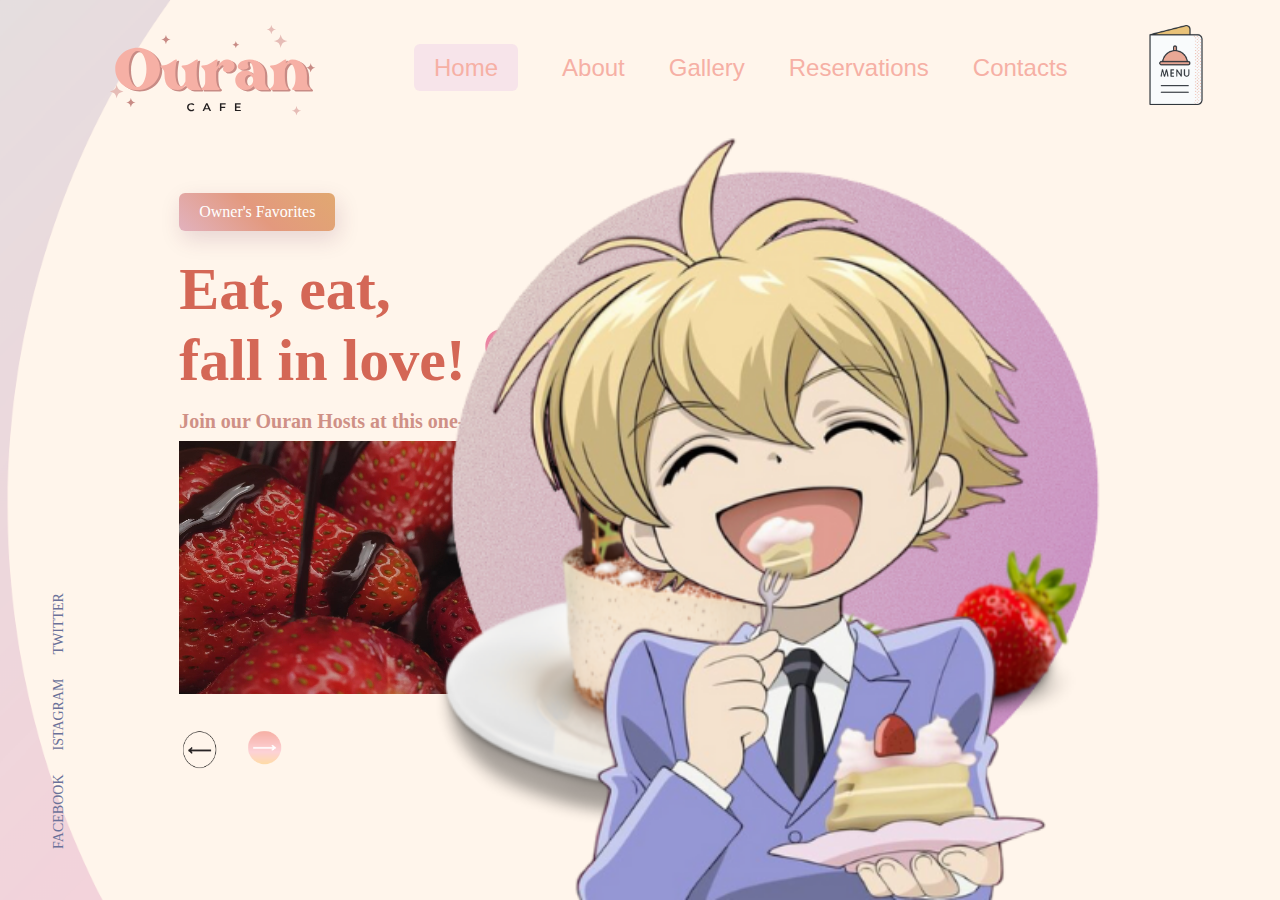
<file: index.html>
<!DOCTYPE html>
<html lang="en">
    <head>
        <meta charset="UTF-8">
        <title> The Ouran Cafe </title>
        <link rel="stylesheet" href="style.css">
    </head>
    <body>
        <div class="container">
            <div class="navbar">
                <img src="images/wordlogo4.svg" class="logo" alt="logopic">
                <nav>
                    <ul>
                    <li><a class="active" href="#">Home</a></li>
                    <li><a href="About.html">About</a></li>
                    <li><a href="Gallery.html">Gallery</a></li>
                    <li><a href="reservations.html">Reservations</a></li>
                    <li><a href="contacts.html">Contacts</a></li>
                    </ul>
                    
                </nav>
                <a href="menu.html"><img src="images/menu.png" class="menu" alt="menupic"></a>
            </div>
            <article>
                <a href="menu.html" class="button">Owner's Favorites</a>
                <header>
                <h1>Eat, eat, <br> fall in love! 💗</h1></header>
                <h2>Join our Ouran Hosts at this one-on-one date with their favorite drinks!</h2>

                <video src="featurevideo1.mp4" height="270" width="450" autoplay muted loop></video>

                <div class="arrowicons">
                    <img src="images/backarrow.png" alt="backarrow">
                    <a href="About.html"><img src="images/rightarrow.png" alt="rightarrow"></a>
                </div>


            </article>

            <img src="images/honey.png" alt="honeysenpaipic" class="featureimg">


            <footer>
                <a href="https://www.facebook.com/">FACEBOOK</a>
                <a href="https://www.instagram.com/">ISTAGRAM</a>
                <a href="https://twitter.com/">TWITTER</a>
            </footer>

        </div>
    </body>
</html>
</file>
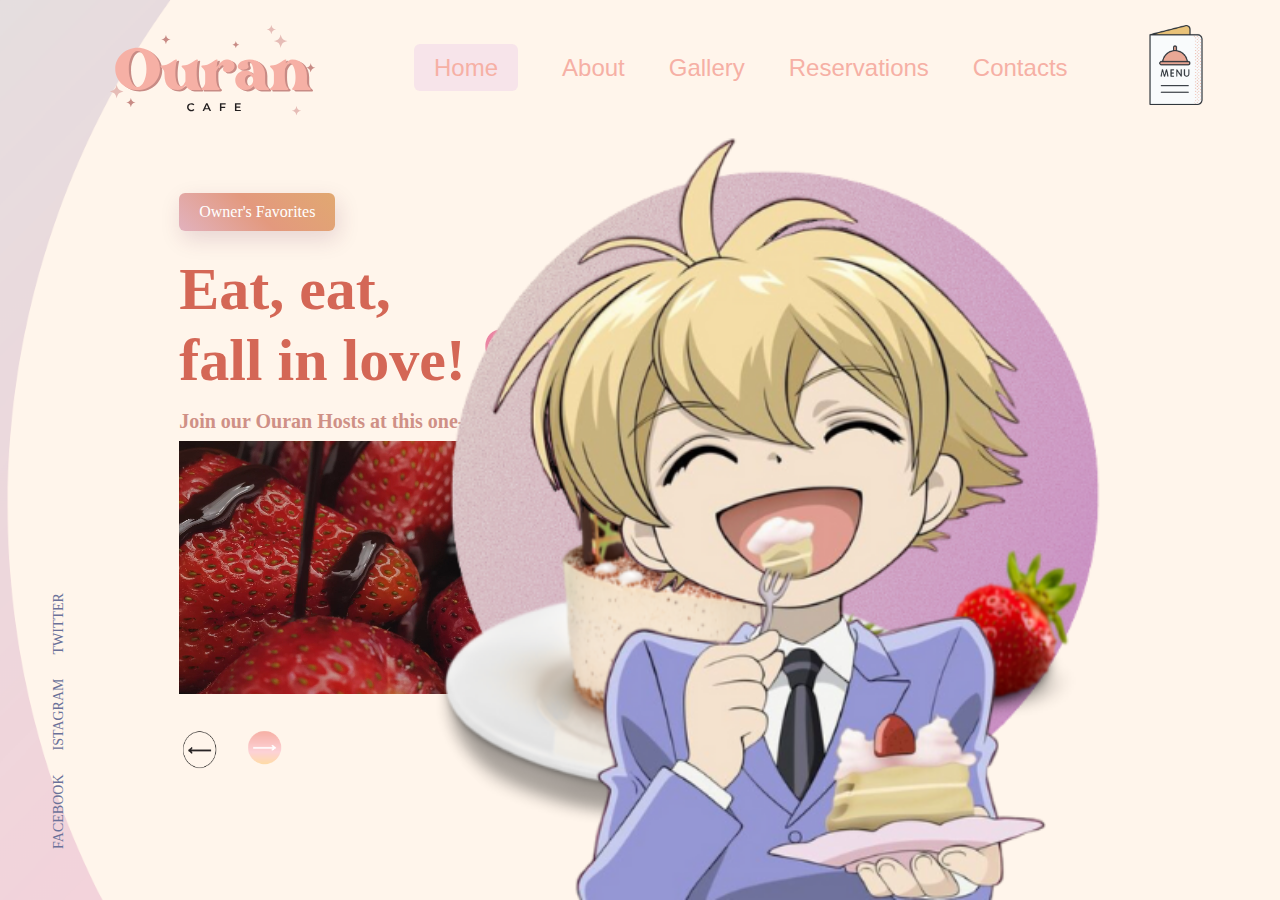
<file: AA1_cafe/index.html>
<!DOCTYPE html>
<html lang="en">
    <head>
        <meta charset="UTF-8">
        <title> The Ouran Cafe </title>
        <link rel="stylesheet" href="style.css">
    </head>
    <body>
        <div class="container">
            <div class="navbar">
                <img src="images/wordlogo4.svg" class="logo" alt="logopic">
                <nav>
                    <ul>
                    <li><a class="active" href="#">Home</a></li>
                    <li><a href="About.html">About</a></li>
                    <li><a href="Gallery.html">Gallery</a></li>
                    <li><a href="reservations.html">Reservations</a></li>
                    <li><a href="contacts.html">Contacts</a></li>
                    </ul>
                    
                </nav>
                <a href="menu.html"><img src="images/menu.png" class="menu" alt="menupic"></a>
            </div>
            <article>
                <a href="menu.html" class="button">Owner's Favorites</a>
                <h1>Eat, eat, <br> fall in love! 💗</h1>
                <h2>Join our Ouran Hosts at this one-on-one date with their favorite drinks!</h2>

                <video src="featurevideo1.mp4" height="270" width="450" autoplay muted loop></video>

                <div class="arrowicons">
                    <img src="images/backarrow.png" alt="backarrow">
                    <a href="About.html"><img src="images/rightarrow.png" alt="rightarrow"></a>
                </div>


            </article>

            <img src="images/honey.png" alt="honeysenpaipic" class="featureimg">


            <footer>
                <a href="https://www.facebook.com/">FACEBOOK</a>
                <a href="https://www.instagram.com/">ISTAGRAM</a>
                <a href="https://twitter.com/">TWITTER</a>
            </footer>

        </div>
    </body>
</html>
</file>
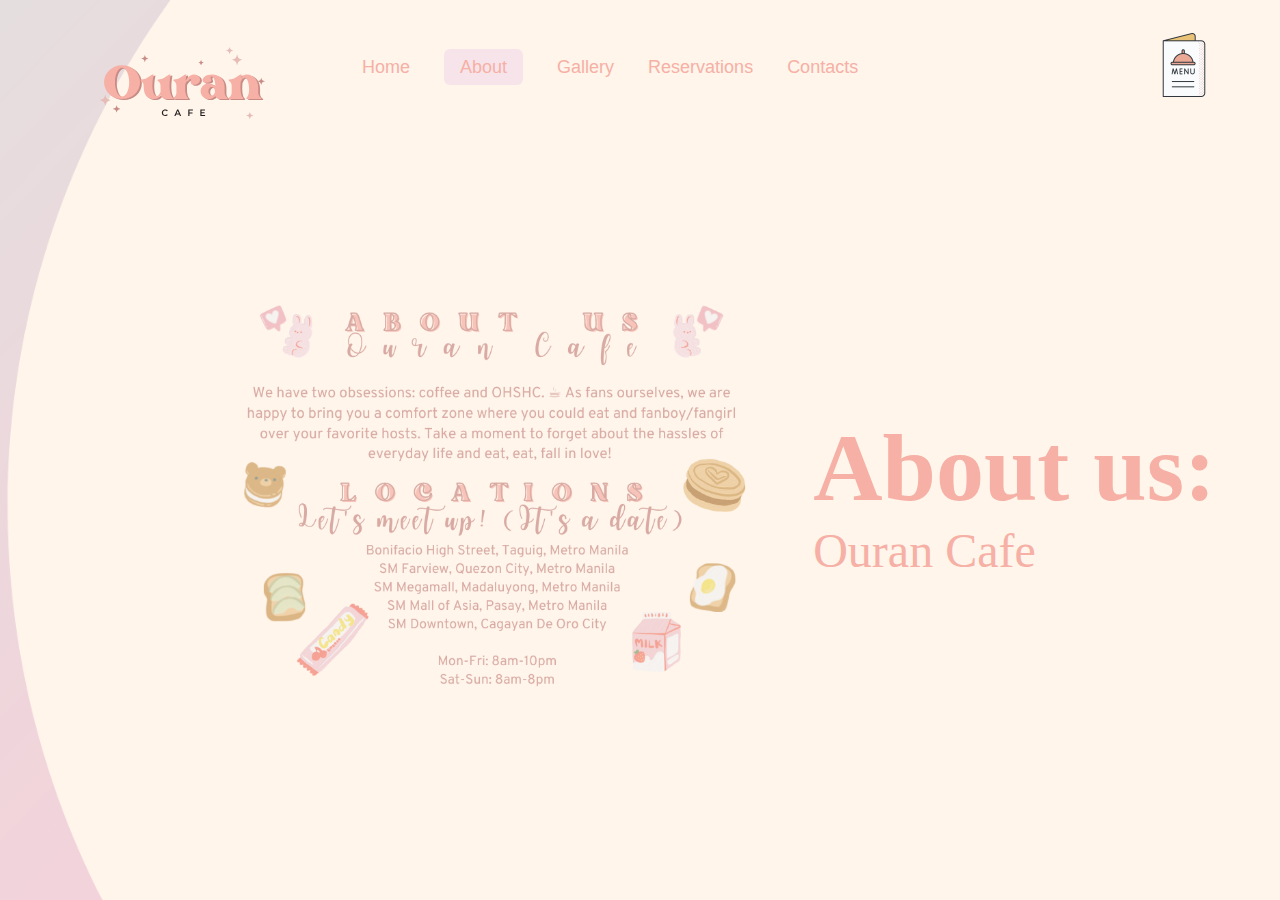
<file: About.html>
<!DOCTYPE html>
<html lang="en">
    <head>
        <meta charset="UTF-8">
        <title> About Us: The Ouran Cafe </title>
        <link rel="stylesheet" href="style2.css">
    </head>
    <body>
        <section>
            <div class="navbar">
                <img src="images/wordlogo4.svg" class="logo" alt="logopic">
                <nav>
                    <ul>
                        <li><a href="index.html">Home</a></li>
                        <li><a class="active" href="#">About</a></li>
                        <li><a href="Gallery.html">Gallery</a></li>
                        <li><a href="reservations.html">Reservations</a></li>
                        <li><a href="contacts.html">Contacts</a></li>
                        </ul>
                    
                </nav>
                <a href="menu.html"><img src="images/menu.png" class="menu" alt="menupic"></a>
            </div>
            <div id="content">
                <div class="title">
                  <div class="title-inner">
                    <div class="cafe">
                      <div class="cafe-inner"><h1>About us:</h1></div>
                    </div>
                    <div class="ouran">
                      <div class="ouran-inner">Ouran Cafe</div>
                    </div>
                  </div>
                </div>
              
                <div class="image">
                  <img src="aboutme/infopic.png" alt="information">
              </div>
              </div>
              
            </section>
    </body>
</html>
</file>
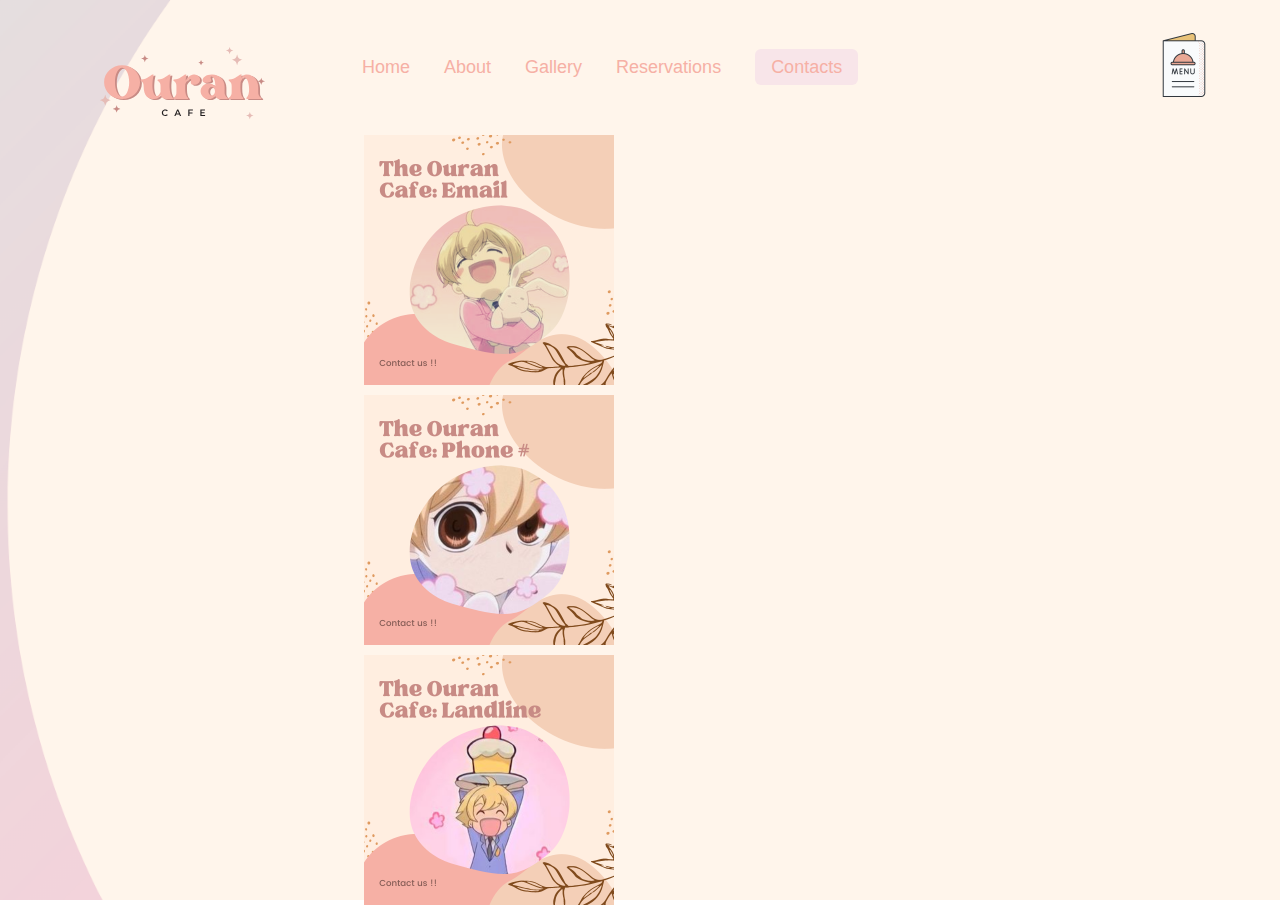
<file: contacts.html>
<!DOCTYPE html>
<html lang="en">
    <head>
        <meta charset="UTF-8">
        <title> Contacts: The Ouran Cafe </title>
    <style>

*{margin: 0;
    padding: 0;
    position: relative;
    box-sizing: border-box;
    }

    section{
        height: 100vh;
        width: 100%;
        background-image: url(images/background.png);
        background-position: center;
        background-size: cover;
        padding-left: 5%;
        padding-right: 5%;
        box-sizing: border-box;
        position: relative;

    }

    .navbar{
        width: 100%;
        height: 15vh;
        margin: auto;
        display: flex;
        align-items: center;
    }

    .logo{
        width: 193px;
        cursor: pointer;
        margin-top: auto;
        margin-left: 23px;
    }

    .menu{
        width: 64px;
        cursor: pointer;
    }
    
    nav{
        flex: 1;
        padding-left: 67px;
    }

    nav ul li{
        display: inline-block;
        list-style: none;
        margin: 5px 15px;
    }

    .navbar a { 
        color: #F6B0A5;
        font-family: 'Josefin Sans', sans-serif;
        font-size: 18px;
        text-decoration: none;
    }

    .navbar a:hover {
        color: rgba(122, 147, 202, 0.879)
    }

    .active {
        background-color: #F8E5E9;
        border-radius: 6px;
        padding: 8px 16px;
        box-sizing: border-box;
    }

.container {
    margin-left: 300px;
  position: relative;
  width: 50%;
}

.container2 {
    margin-left: 300px;
  position: relative;
  width: 50%;
}

.container3 {
    margin-left: 300px;
  position: relative;
  width: 50%;
}

.image {
  display: block;
  width: 250px;
  height: 250px;
  margin-bottom: 10px;
}

.overlay{
  position: absolute;
  bottom: 0;
  left: 0;
  right: 0;
  background-color: rgba(122, 147, 202, 0);
  overflow: hidden;
  width: 0;
  height: 200px;
  transition: .5s ease;
}

.overlay2{
  position: absolute;
  bottom: 0;
  left: 0;
  right: 0;
  background-color: rgba(122, 147, 202, 0);
  overflow: hidden;
  width: 0;
  height: 200px;
  transition: .5s ease;
}

.overlay3{
  position: absolute;
  bottom: 0;
  left: 0;
  right: 0;
  background-color: rgba(122, 147, 202, 0);
  overflow: hidden;
  width: 0;
  height: 200px;
  transition: .5s ease;
}

.container:hover .overlay {
  width: 1000px;
}

.container2:hover .overlay2 {
  width: 1000px;
}

.container3:hover .overlay3 {
  width: 1000px;
}

.text {
  color: #F6B0A5;
  font-family: 'Josefin Sans', sans-serif;
  font-size: 20px;
  position: absolute;
  top: 50%;
  left: 50%;
  -webkit-transform: translate(-50%, -50%);
  -ms-transform: translate(-50%, -50%);
  transform: translate(-50%, -50%);
  white-space: nowrap;
}
</style>
</head>
<body>

    <section>
        <div class="navbar">
            <img src="images/wordlogo4.svg" class="logo" alt="logopic">
            <nav>
                <ul>
                    <li><a href="index.html">Home</a></li>
                    <li><a href="About.html">About</a></li>
                    <li><a href="Gallery.html">Gallery</a></li>
                    <li><a href="reservations.html">Reservations</a></li>
                    <li><a class="active" href="#">Contacts</a></li>
                    </ul>
                
            </nav>
            <a href="menu.html"><img src="images/menu.png" class="menu" alt="menupic"></a>
        </div>

<div class="container">
  <img src="contacts/contact1.png" alt="contacts1" class="image">
  <div class="overlay">
    <div class="text"><h1>theourancafe@gmail.com</h1></div>
  </div>
  </div>
  <div class="container2">
  <img src="contacts/contact2.png" alt="contacts2" class="image">
  <div class="overlay2">
    <div class="text"><h1>09454383588</h1></div>
    </div>
  </div>
  <div class="container3">
  <img src="contacts/contact3.png" alt="contacts3" class="image">
  <div class="overlay3">
    <div class="text"><h1>8765-4321</h1></div>
  </div>
</div>
</section>

</body>
</html>
</file>
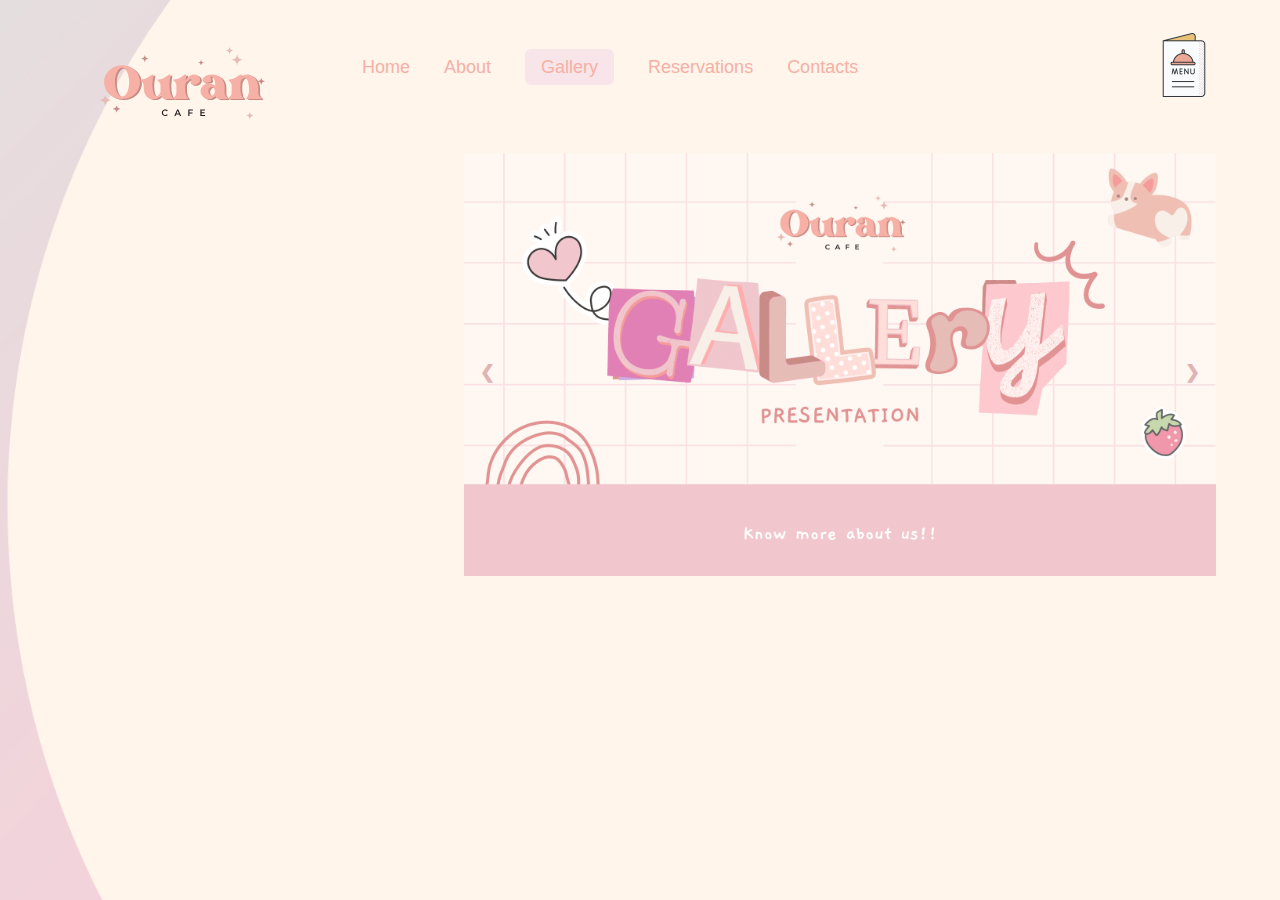
<file: Gallery.html>
<!DOCTYPE html>
<html lang="en">
    <head>
        <meta charset="UTF-8">
        <title> Gallery: The Ouran Cafe </title>
    <style>
      *{
    margin: 0;
    padding: 0;
    position: relative;
    box-sizing: border-box;
    }

    section{
        height: 100vh;
        width: 100%;
        background-image: url(images/background.png);
        background-position: center;
        background-size: cover;
        padding-left: 5%;
        padding-right: 5%;
        box-sizing: border-box;
        position: relative;

    }

    .navbar{
        width: 100%;
        height: 15vh;
        margin: auto;
        display: flex;
        align-items: center;
    }

    .logo{
        width: 193px;
        cursor: pointer;
        margin-top: auto;
        margin-left: 23px;
    }

    .menu{
        width: 64px;
        cursor: pointer;
    }
    
    nav{
        flex: 1;
        padding-left: 67px;
    }

    nav ul li{
        display: inline-block;
        list-style: none;
        margin: 5px 15px;
    }

    .navbar a { 
        color: #F6B0A5;
        font-family: 'Josefin Sans', sans-serif;
        font-size: 18px;
        text-decoration: none;
    }

    .navbar a:hover {
        color: rgba(122, 147, 202, 0.879)
    }

    .active {
        background-color: #F8E5E9;
        border-radius: 6px;
        padding: 8px 16px;
        box-sizing: border-box;
    }

        .slideshow-container {
            max-width: 1920px;
            position: relative;
            margin-left: 400px;
        }

        .mySlides {
            display: none;
        }

        .prev, .next {
            cursor: pointer;
            position: absolute;
            top: 50%;
            width: auto;
            margin-top: -22px;
            padding: 16px;
            color: rgb(225, 180, 180);
            font-weight: bold;
            font-size: 18px;
            transition: 0.6s ease;
            border-radius: 0 3px 3px 0;
            user-select: none;
        }

        .next {
            right: 0;
            border-radius: 3px 0 0 3px;
        }

        .prev:hover, .next:hover {
            background-color: #F8E5E9;
        }

        .numbertext {
            color: #000000;
            font-size: 20px;
            padding: 8px 12px;
            position: absolute;
            top: 0;
        }

        .fade {
            animation-name: fade;
            animation-duration: 1.5s;
        }

        @keyframes fade {
            from {opacity: .4}
            to {opacity: 1}
        }
</style>
<body>

    <section>
        <div class="navbar">
            <img src="images/wordlogo4.svg" class="logo" alt="logopic">
            <nav>
                <ul>
                    <li><a href="index.html">Home</a></li>
                    <li><a href="About.html">About</a></li>
                    <li><a class="active" href="#">Gallery</a></li>
                    <li><a href="reservations.html">Reservations</a></li>
                    <li><a href="contacts.html">Contacts</a></li>
                    </ul>
                
            </nav>
            <a href="menu.html"><img src="images/menu.png" class="menu" alt="menupic"></a>
        </div>

<br>
<div class="slideshow-container">

    <div class="mySlides fade">
      <div class="numbertext"><h1>1 / 6</h1></div>
      <img alt="gallery1" src="gallery/gallery1.png" style="width:100%">
    </div>
  
    <div class="mySlides fade">
        <div class="numbertext"><h1>2 / 6</h1></div>
        <img alt="gallery2" src="gallery/gallery2.png" style="width:100%">
      </div>
  
      <div class="mySlides fade">
        <div class="numbertext"><h1>3 / 6</h1></div>
        <img alt="gallery3" src="gallery/gallery3.png" style="width:100%">
      </div>

      <div class="mySlides fade">
        <div class="numbertext"><h1>4 / 6</h1></div>
        <img alt="gallery4" src="gallery/gallery4.png" style="width:100%">
      </div>

      <div class="mySlides fade">
        <div class="numbertext"><h1>5 / 6</h1></div>
        <img alt="gallery5" src="gallery/gallery5.png" style="width:100%">
      </div>

      <div class="mySlides fade">
        <div class="numbertext"><h1>6 / 6</h1></div>
        <img alt="gallery1" src="gallery/gallery6.png" style="width:100%">
      </div>

    <a class="prev" onclick="plusSlides(-1)">&#10094;</a>
    <a class="next" onclick="plusSlides(1)">&#10095;</a>
  </div>
  <br>

</section>

  <script>
    let slideIndex = 1;
    showSlides(slideIndex);
    
    function plusSlides(n) {
      showSlides(slideIndex += n);
    }
    
    function currentSlide(n) {
      showSlides(slideIndex = n);
    }
    
    function showSlides(n) {
      let i;
      let slides = document.getElementsByClassName("mySlides");
      let dots = document.getElementsByClassName("dot");
      if (n > slides.length) {slideIndex = 1}    
      if (n < 1) {slideIndex = slides.length}
      for (i = 0; i < slides.length; i++) {
        slides[i].style.display = "none";  
      }
      for (i = 0; i < dots.length; i++) {
        dots[i].className = dots[i].className.replace(" active", "");
      }
      slides[slideIndex-1].style.display = "block";  
      dots[slideIndex-1].className += " active";
    }
    </script>

</body>
</html>
</file>
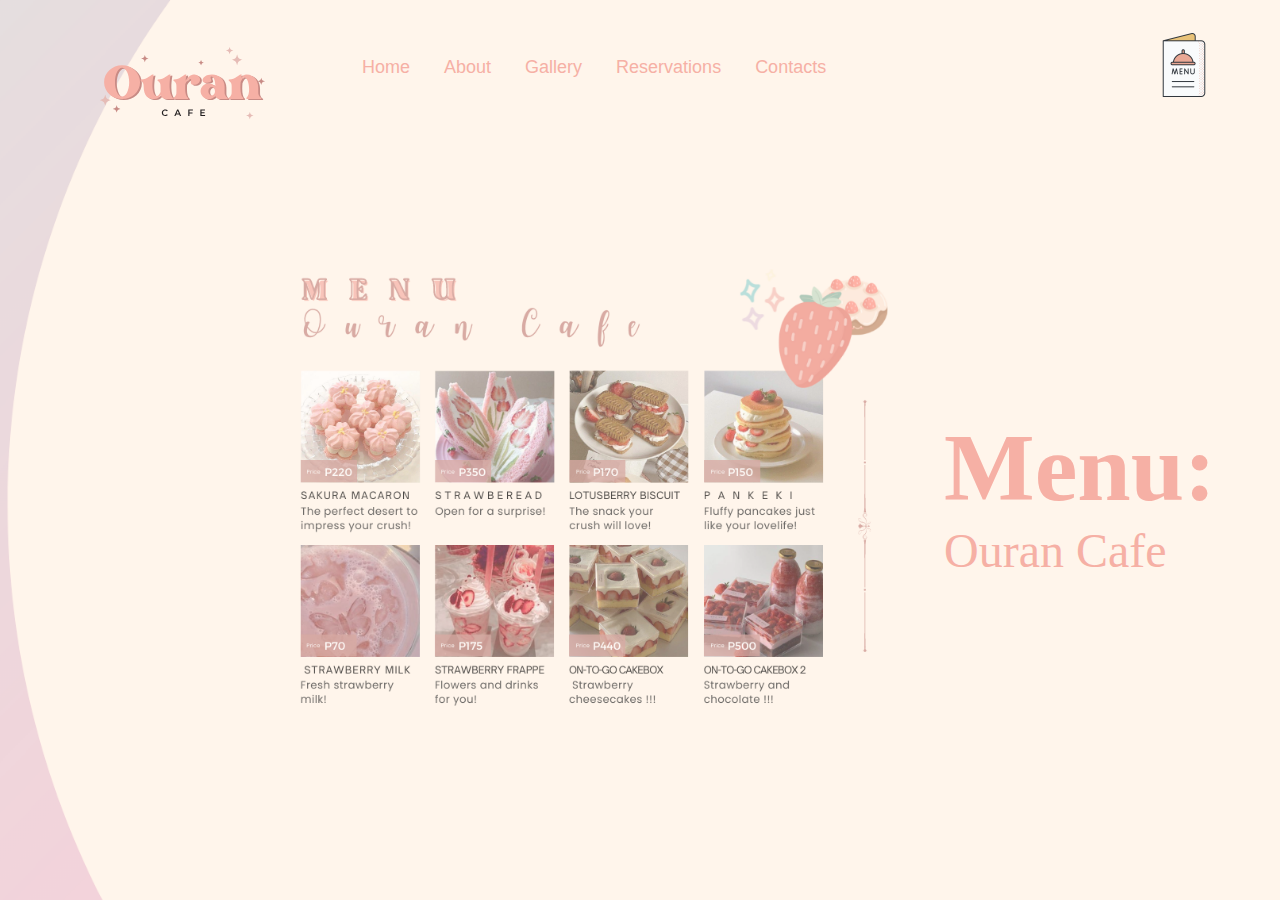
<file: menu.html>
<!DOCTYPE html>
<html lang="en">
    <head>
        <meta charset="UTF-8">
        <title> Menu: The Ouran Cafe </title>
        <link rel="stylesheet" href="style2.css">
    </head>
    <body>
        <section>
            <div class="navbar">
                <img src="images/wordlogo4.svg" class="logo" alt="logopic">
                <nav>
                    <ul>
                        <li><a href="index.html">Home</a></li>
                        <li><a href="About.html">About</a></li>
                        <li><a href="Gallery.html">Gallery</a></li>
                        <li><a href="reservations.html">Reservations</a></li>
                        <li><a href="contacts.html">Contacts</a></li>
                        </ul>
                    
                </nav>
                <a href="menu.html"><img src="images/menu.png" class="menu" alt="menupic"></a>
            </div>
            <div id="content">
                <div class="title">
                  <div class="title-inner">
                    <div class="cafe">
                      <div class="cafe-inner"><h1>Menu:</h1></div>
                    </div>
                    <div class="ouran">
                      <div class="ouran-inner">Ouran Cafe</div>
                    </div>
                  </div>
                </div>
              
                <div class="image">
                  <img src="menu/menupic.png" alt="menuinfopic">
              </div>
              </div>
            </section>
    </body>
</html>
</file>
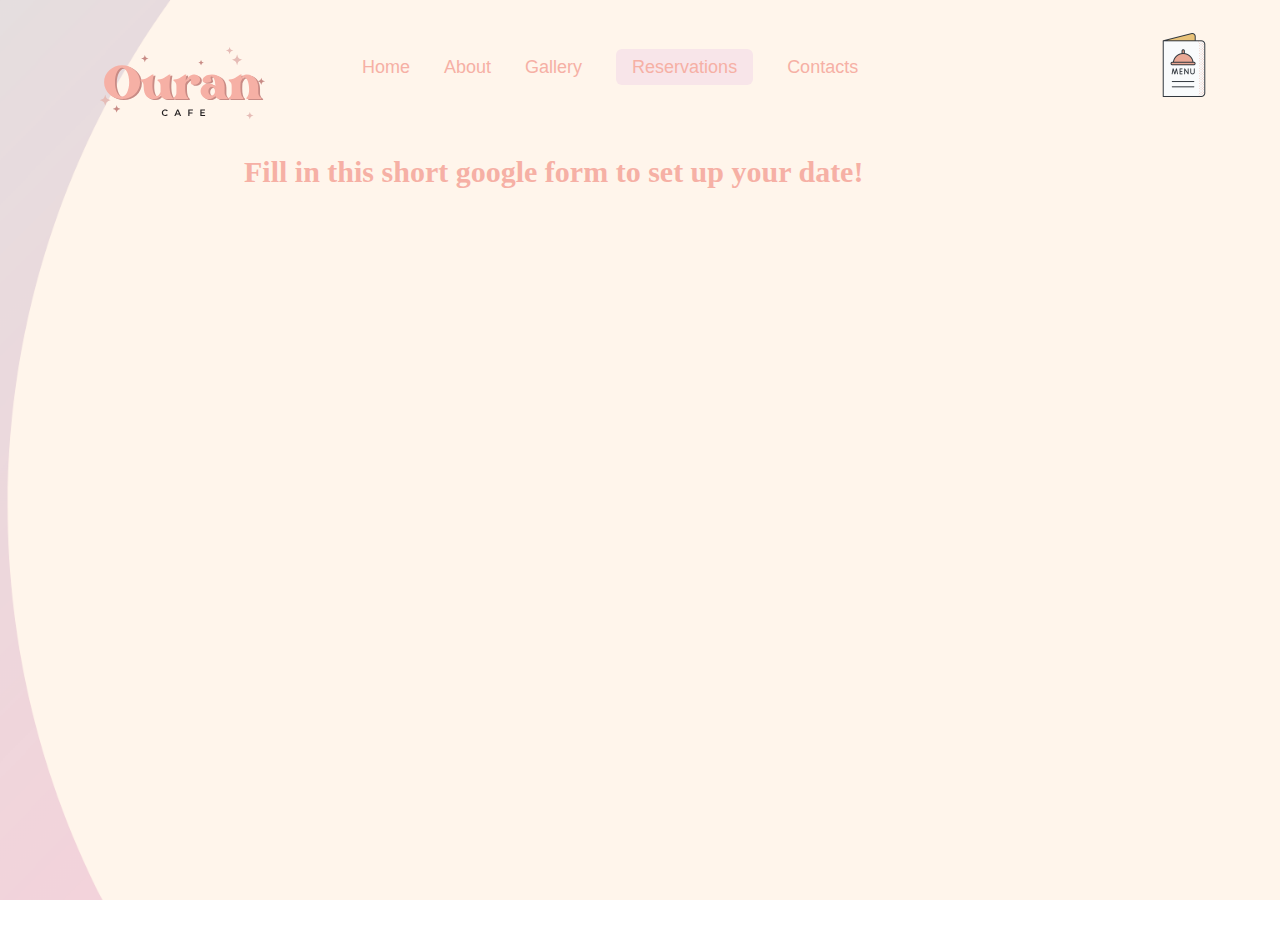
<file: reservations.html>
<!DOCTYPE html>
<html lang="en">
    <head>
        <meta charset="UTF-8">
        <title> Reservations: The Ouran Cafe </title>
    <style>
      *{
    margin: 0;
    padding: 0;
    position: relative;
    box-sizing: border-box;
    }

    section{
        height: 100vh;
        width: 100%;
        background-image: url(images/background.png);
        background-position: center;
        background-size: cover;
        padding-left: 5%;
        padding-right: 5%;
        box-sizing: border-box;
        position: relative;

    }

    .navbar{
        width: 100%;
        height: 15vh;
        margin: auto;
        display: flex;
        align-items: center;
    }

    .logo{
        width: 193px;
        cursor: pointer;
        margin-top: auto;
        margin-left: 23px;
    }

    .menu{
        width: 64px;
        cursor: pointer;
    }
    
    nav{
        flex: 1;
        padding-left: 67px;
    }

    nav ul li{
        display: inline-block;
        list-style: none;
        margin: 5px 15px;
    }

    .navbar a { 
        color: #F6B0A5;
        font-family: 'Josefin Sans', sans-serif;
        font-size: 18px;
        text-decoration: none;
    }

    .navbar a:hover {
        color: rgba(122, 147, 202, 0.879)
    }

    .active {
        background-color: #F8E5E9;
        border-radius: 6px;
        padding: 8px 16px;
        box-sizing: border-box;
    }
    iframe{
        margin-left: 300px;
        border: 0;

    }
   h1{font-size: 30px;
    margin-left: 180px;
    margin-top: 20px;
    margin-bottom: 15px;
    color: #F6B0A5;} 

    </style>
</head>

<body>
    <section>
        <div class="navbar">
            <img src="images/wordlogo4.svg" class="logo" alt="logopic">
            <nav>
                <ul>
                    <li><a href="index.html">Home</a></li>
                    <li><a href="About.html">About</a></li>
                    <li><a href="Gallery.html">Gallery</a></li>
                    <li><a class="active" href="#">Reservations</a></li>
                    <li><a href="contacts.html">Contacts</a></li>
                    </ul>
                
            </nav>
            <a href="menu.html"><img src="images/menu.png" class="menu" alt="menupic"></a>
        </div>
        <h1>Fill in this short google form to set up your date!</h1>
    <iframe src="https://docs.google.com/forms/d/e/1FAIpQLSdqvEU9yn4W7bJ-r3qJ-GQiP8MvBaZxesu6G0POC4XS2bcj3g/viewform?embedded=true" width="1080" height="730" ></iframe>
    </section>
</body>
</html>
</file>
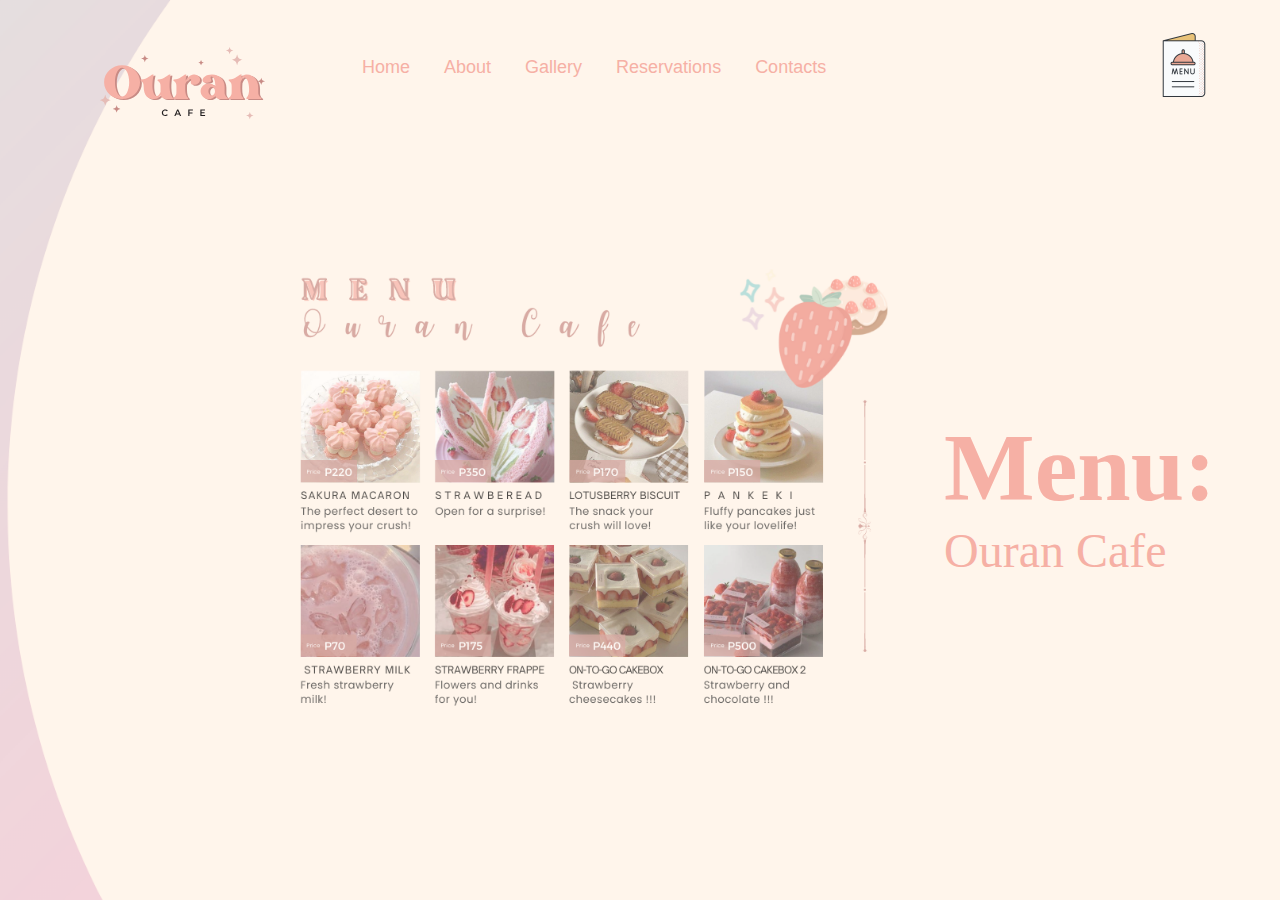
<file: AA1_cafe/menu.html>
<!DOCTYPE html>
<html lang="en">
    <head>
        <meta charset="UTF-8">
        <title> About Us: The Ouran Cafe </title>
        <link rel="stylesheet" href="style2.css">
    </head>
    <body>
        <section>
            <div class="navbar">
                <img src="images/wordlogo4.svg" class="logo" alt="logopic">
                <nav>
                    <ul>
                        <li><a href="index.html">Home</a></li>
                        <li><a href="About.html">About</a></li>
                        <li><a href="Gallery.html">Gallery</a></li>
                        <li><a href="reservations.html">Reservations</a></li>
                        <li><a href="contacts.html">Contacts</a></li>
                        </ul>
                    
                </nav>
                <a href="menu.html"><img src="images/menu.png" class="menu" alt="menupic"></a>
            </div>
            <div id="content">
                <div class="title">
                  <div class="title-inner">
                    <div class="cafe">
                      <div class="cafe-inner"><h1>Menu:</h1></div>
                    </div>
                    <div class="ouran">
                      <div class="ouran-inner">Ouran Cafe</div>
                    </div>
                  </div>
                </div>
              
                <div class="image">
                  <img src="menu/menupic.png" alt="menuinfopic">
              </div>
              </div>
            </section>
    </body>
</html>
</file>
<file: style.css>
*{
    margin: 0;
    padding: 0;
}
.container{
    height: 100vh;
    width: 100%;
    background-image: url(images/background.png);
    background-position: center;
    background-size: cover;
    padding-left: 5%;
    padding-right: 5%;
    box-sizing: border-box;
    position: relative;

}
.navbar{
    width: 100%;
    height: 15vh;
    margin: auto;
    display: flex;
    align-items: center;
}
.logo{
    width: 240px;
    cursor: pointer;
    margin-top: auto;
    margin-left: 30px;
}
.menu{
    width: 80px;
    cursor: pointer;
}
nav{
    flex: 1;
    padding-left: 60px;
}
nav ul li{
    display: inline-block;
    list-style: none;
    margin: 0px 20px;
}
.navbar a { 
    color: #F6B0A5;
    font-family: 'Josefin Sans', sans-serif;
    font-size: 24px;
    text-decoration: none;
}

.navbar a:hover {
    color: rgba(122, 147, 202, 0.879)
}
.active {
    background-color: #ca8ce227;
    border-radius: 6px;
    padding: 10px 20px;
    box-sizing: border-box;
}
article h1{
    font-size: 60px;
    font-weight: 100px;
    margin-top: 24px;
    margin-bottom: 15px;
    color: #d46756;
}
article h2{
    font-size: 20px;
    color: #cf9086;
}
article{
    margin-left: 10%;
    margin-top: 5%;
}
article .button{
    display: inline-block;
    background: linear-gradient(45deg, #E2B2BE, #E3997E, #E1A871);
    border-radius: 6px;
    padding: 10px 20px;
    box-sizing: border-box;
    text-decoration: none;
    color: #fff;
    box-shadow: 3px 8px 22px rgba(94,28,68,0.15);
}
.arrowicons{
    margin-top: 20px;
    display: flex;
}
.arrowicons img{
    width: 40px;
    margin-right: 25px;
}
.featureimg{
    height: 90%;
    position: absolute;
    bottom: 0;
    right: 100px;
}
footer{
    transform: rotate(-90deg);
    position: absolute;
    left: -80px;
    bottom: 180px;
}
footer a{
    text-decoration: none;
    color: #6a7199;
    padding-right: 20px;
    font-size: 14px;
}
</file>
<file: AA1_cafe/style.css>
*{
    margin: 0;
    padding: 0;
}
.container{
    height: 100vh;
    width: 100%;
    background-image: url(images/background.png);
    background-position: center;
    background-size: cover;
    padding-left: 5%;
    padding-right: 5%;
    box-sizing: border-box;
    position: relative;

}
.navbar{
    width: 100%;
    height: 15vh;
    margin: auto;
    display: flex;
    align-items: center;
}
.logo{
    width: 240px;
    cursor: pointer;
    margin-top: auto;
    margin-left: 30px;
}
.menu{
    width: 80px;
    cursor: pointer;
}
nav{
    flex: 1;
    padding-left: 60px;
}
nav ul li{
    display: inline-block;
    list-style: none;
    margin: 0px 20px;
}
.navbar a { 
    color: #F6B0A5;
    font-family: 'Josefin Sans', sans-serif;
    font-size: 24px;
    text-decoration: none;
}

.navbar a:hover {
    color: rgba(122, 147, 202, 0.879)
}
.active {
    background-color: #ca8ce227;
    border-radius: 6px;
    padding: 10px 20px;
    box-sizing: border-box;
}
article h1{
    font-size: 60px;
    font-weight: 100px;
    margin-top: 24px;
    margin-bottom: 15px;
    color: #d46756;
}
article h2{
    font-size: 20px;
    color: #cf9086;
}
article{
    margin-left: 10%;
    margin-top: 5%;
}
article .button{
    display: inline-block;
    background: linear-gradient(45deg, #E2B2BE, #E3997E, #E1A871);
    border-radius: 6px;
    padding: 10px 20px;
    box-sizing: border-box;
    text-decoration: none;
    color: #fff;
    box-shadow: 3px 8px 22px rgba(94,28,68,0.15);
}
.arrowicons{
    margin-top: 20px;
    display: flex;
}
.arrowicons img{
    width: 40px;
    margin-right: 25px;
}
.featureimg{
    height: 90%;
    position: absolute;
    bottom: 0;
    right: 100px;
}
footer{
    transform: rotate(-90deg);
    position: absolute;
    left: -80px;
    bottom: 180px;
}
footer a{
    text-decoration: none;
    color: #6a7199;
    padding-right: 20px;
    font-size: 14px;
}
</file>
<file: style2.css>
*{
    margin: 0;
    padding: 0;
    position: relative;
    box-sizing: border-box;
}
section{
    height: 100vh;
    width: 100%;
    background-image: url(images/background.png);
    background-position: center;
    background-size: cover;
    padding-left: 5%;
    padding-right: 5%;
    box-sizing: border-box;
    position: relative;

}
.navbar{
    width: 100%;
    height: 15vh;
    margin: auto;
    display: flex;
    align-items: center;
}
.logo{
    width: 193px;
    cursor: pointer;
    margin-top: auto;
    margin-left: 23px;
}
.menu{
    width: 64px;
    cursor: pointer;
}
nav{
    flex: 1;
    padding-left: 67px;
}
nav ul li{
    display: inline-block;
    list-style: none;
    margin: 5px 15px;
}
.navbar a { 
    color: #F6B0A5;
    font-family: 'Josefin Sans', sans-serif;
    font-size: 18px;
    text-decoration: none;
}

.navbar a:hover {
    color: rgba(122, 147, 202, 0.879)
}
.active {
    background-color: #ca8ce227;
    border-radius: 6px;
    padding: 8px 16px;
    box-sizing: border-box;
}

  
@import url("https://fonts.googleapis.com/css2?family=Prata&display=swap");
 * {
	 position: relative;
	 box-sizing: border-box;
}
 .iframely-embed {
	 position: fixed;
	 top: 0;
	 left: 0;
	 width: 100%;
	 height: 100%;
	 z-index: 50;
	 background: white;
}
 #content {
	 z-index: 100;
 }
 #content {
	 display: grid;
	 grid-template-columns: 1fr 2fr;
	 align-items: center;
	 height: 80vh;
	 width: 100%;
	 background: #ede8e200;
	 color: #f6b0a5;
}
 body {
	 display: grid;

}
 .title {
	 padding-left: 1em;
	 grid-column: -1;
	 grid-row: 1;
	 font-family: "Prata", serif;
	 font-size: 48px;
	 width: 100%;
	 z-index: 2;
}
 .title > .title-inner {
	 display: inline-block;
}
 @keyframes text-clip {
	 from {
		 clip-path: polygon(0% 100%, 100% 100%, 100% 100%, 0% 100%);
	}
	 to {
		 clip-path: polygon(0 0, 100% 0, 100% 100%, 0 100%);
	}
}
 @keyframes outer-left {
	 from {
		 transform: translateX(25%);
	}
	 to {
		 transform: none;
	}
}
 @keyframes inner-left {
	 from {
		 transform: translateX(-50%);
	}
	 to {
		 transform: none;
	}
}
 .cafe, .ouran {
	 animation: outer-left 1s 1s cubic-bezier(0.5, 0, 0.1, 1) both;
}
 .title-inner {
	 display: inline-block;
	 animation: inner-left 1s 1s ease both;
}
 .cafe-inner {
	 display: inline-block;
	 animation: inner-left 1s 1s ease both, text-clip 1s 0s cubic-bezier(0.5, 0, 0.1, 1) both;
}
 .ouran-inner {
	 animation: text-clip 1s 0s cubic-bezier(0.5, 0, 0.1, 1) both;
}
 .title {
	 animation: outer-left 1s 1s ease both;
}
 .cafe > .cafe-inner {
	 display: inline-block;
}
 .ouran {
	 display: inline-block;
}
 .image {
	 grid-row: 1;
	 grid-column: 2;
	 margin-left: -5rem;
	 opacity: 0.7;
	 animation: image-in 1s cubic-bezier(0.5, 0, 0.1, 1) 2s backwards;
}
 @keyframes image-in {
	 from {
		 clip-path: polygon(0 0, 100% 0, 100% 0, 0 0);
	}
	 to {
		 clip-path: polygon(0 0, 100% 0, 100% 100%, 0 100%);
	}
}
 .image img {
	 display: block;
	 width: 100%;
	 height: auto;
}
 body:active * {
	 animation: none !important;
}
</file>
<file: AA1_cafe/style2.css>
*{
    margin: 0;
    padding: 0;
    position: relative;
    box-sizing: border-box;
}
section{
    height: 100vh;
    width: 100%;
    background-image: url(images/background.png);
    background-position: center;
    background-size: cover;
    padding-left: 5%;
    padding-right: 5%;
    box-sizing: border-box;
    position: relative;

}
.navbar{
    width: 100%;
    height: 15vh;
    margin: auto;
    display: flex;
    align-items: center;
}
.logo{
    width: 193px;
    cursor: pointer;
    margin-top: auto;
    margin-left: 23px;
}
.menu{
    width: 64px;
    cursor: pointer;
}
nav{
    flex: 1;
    padding-left: 67px;
}
nav ul li{
    display: inline-block;
    list-style: none;
    margin: 5px 15px;
}
.navbar a { 
    color: #F6B0A5;
    font-family: 'Josefin Sans', sans-serif;
    font-size: 18px;
    text-decoration: none;
}

.navbar a:hover {
    color: rgba(122, 147, 202, 0.879)
}
.active {
    background-color: #ca8ce227;
    border-radius: 6px;
    padding: 8px 16px;
    box-sizing: border-box;
}

  
@import url("https://fonts.googleapis.com/css2?family=Prata&display=swap");
 * {
	 position: relative;
	 box-sizing: border-box;
}
 .iframely-embed {
	 position: fixed;
	 top: 0;
	 left: 0;
	 width: 100%;
	 height: 100%;
	 z-index: 50;
	 background: white;
}
 #content {
	 z-index: 100;
 }
 #content {
	 display: grid;
	 grid-template-columns: 1fr 2fr;
	 align-items: center;
	 height: 80vh;
	 width: 100%;
	 background: #ede8e200;
	 color: #f6b0a5;
}
 body {
	 display: grid;

}
 .title {
	 padding-left: 1em;
	 grid-column: -1;
	 grid-row: 1;
	 font-family: "Prata", serif;
	 font-size: 48px;
	 width: 100%;
	 z-index: 2;
}
 .title > .title-inner {
	 display: inline-block;
}
 @keyframes text-clip {
	 from {
		 clip-path: polygon(0% 100%, 100% 100%, 100% 100%, 0% 100%);
	}
	 to {
		 clip-path: polygon(0 0, 100% 0, 100% 100%, 0 100%);
	}
}
 @keyframes outer-left {
	 from {
		 transform: translateX(25%);
	}
	 to {
		 transform: none;
	}
}
 @keyframes inner-left {
	 from {
		 transform: translateX(-50%);
	}
	 to {
		 transform: none;
	}
}
 .cafe, .ouran {
	 animation: outer-left 1s 1s cubic-bezier(0.5, 0, 0.1, 1) both;
}
 .title-inner {
	 display: inline-block;
	 animation: inner-left 1s 1s ease both;
}
 .cafe-inner {
	 display: inline-block;
	 animation: inner-left 1s 1s ease both, text-clip 1s 0s cubic-bezier(0.5, 0, 0.1, 1) both;
}
 .ouran-inner {
	 animation: text-clip 1s 0s cubic-bezier(0.5, 0, 0.1, 1) both;
}
 .title {
	 animation: outer-left 1s 1s ease both;
}
 .cafe > .cafe-inner {
	 display: inline-block;
}
 .ouran {
	 display: inline-block;
}
 .image {
	 grid-row: 1;
	 grid-column: 2;
	 margin-left: -5rem;
	 opacity: 0.7;
	 animation: image-in 1s cubic-bezier(0.5, 0, 0.1, 1) 2s backwards;
}
 @keyframes image-in {
	 from {
		 clip-path: polygon(0 0, 100% 0, 100% 0, 0 0);
	}
	 to {
		 clip-path: polygon(0 0, 100% 0, 100% 100%, 0 100%);
	}
}
 .image img {
	 display: block;
	 width: 100%;
	 height: auto;
}
 body:active * {
	 animation: none !important;
}
</file>
